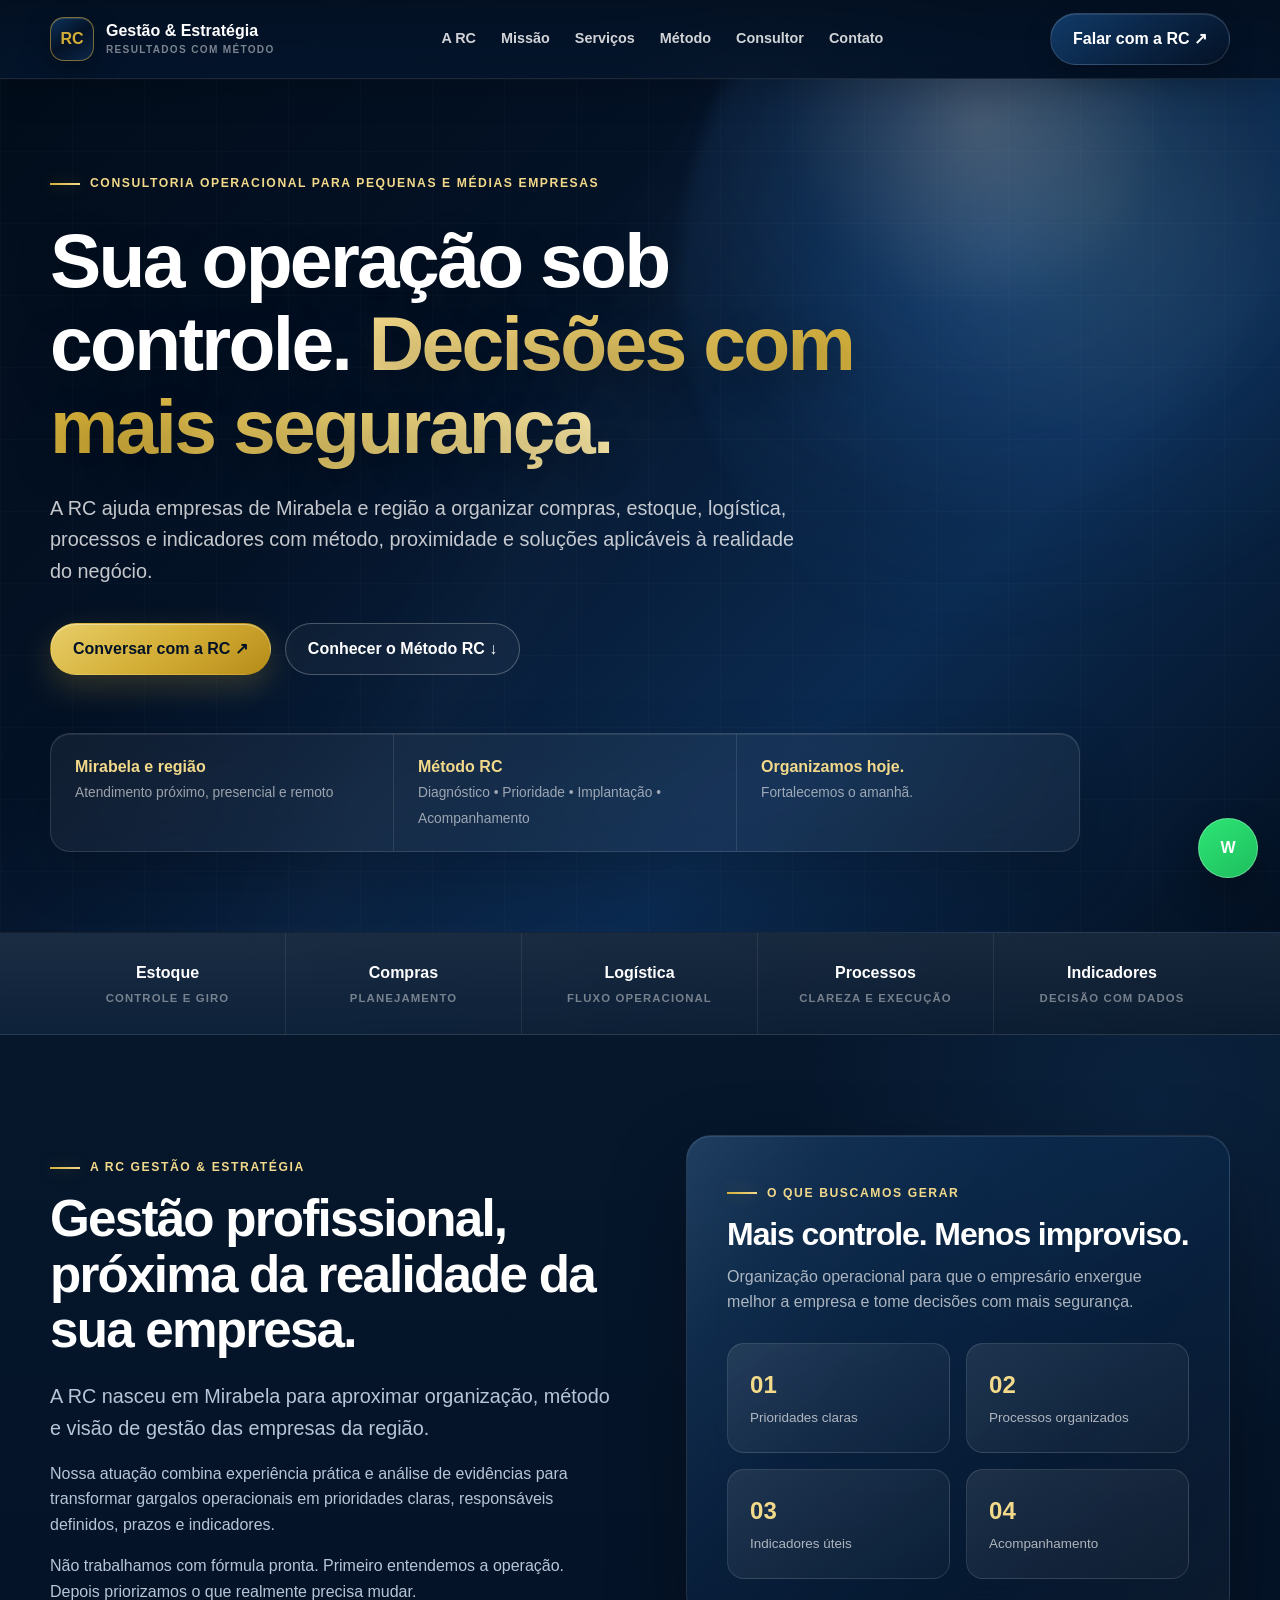
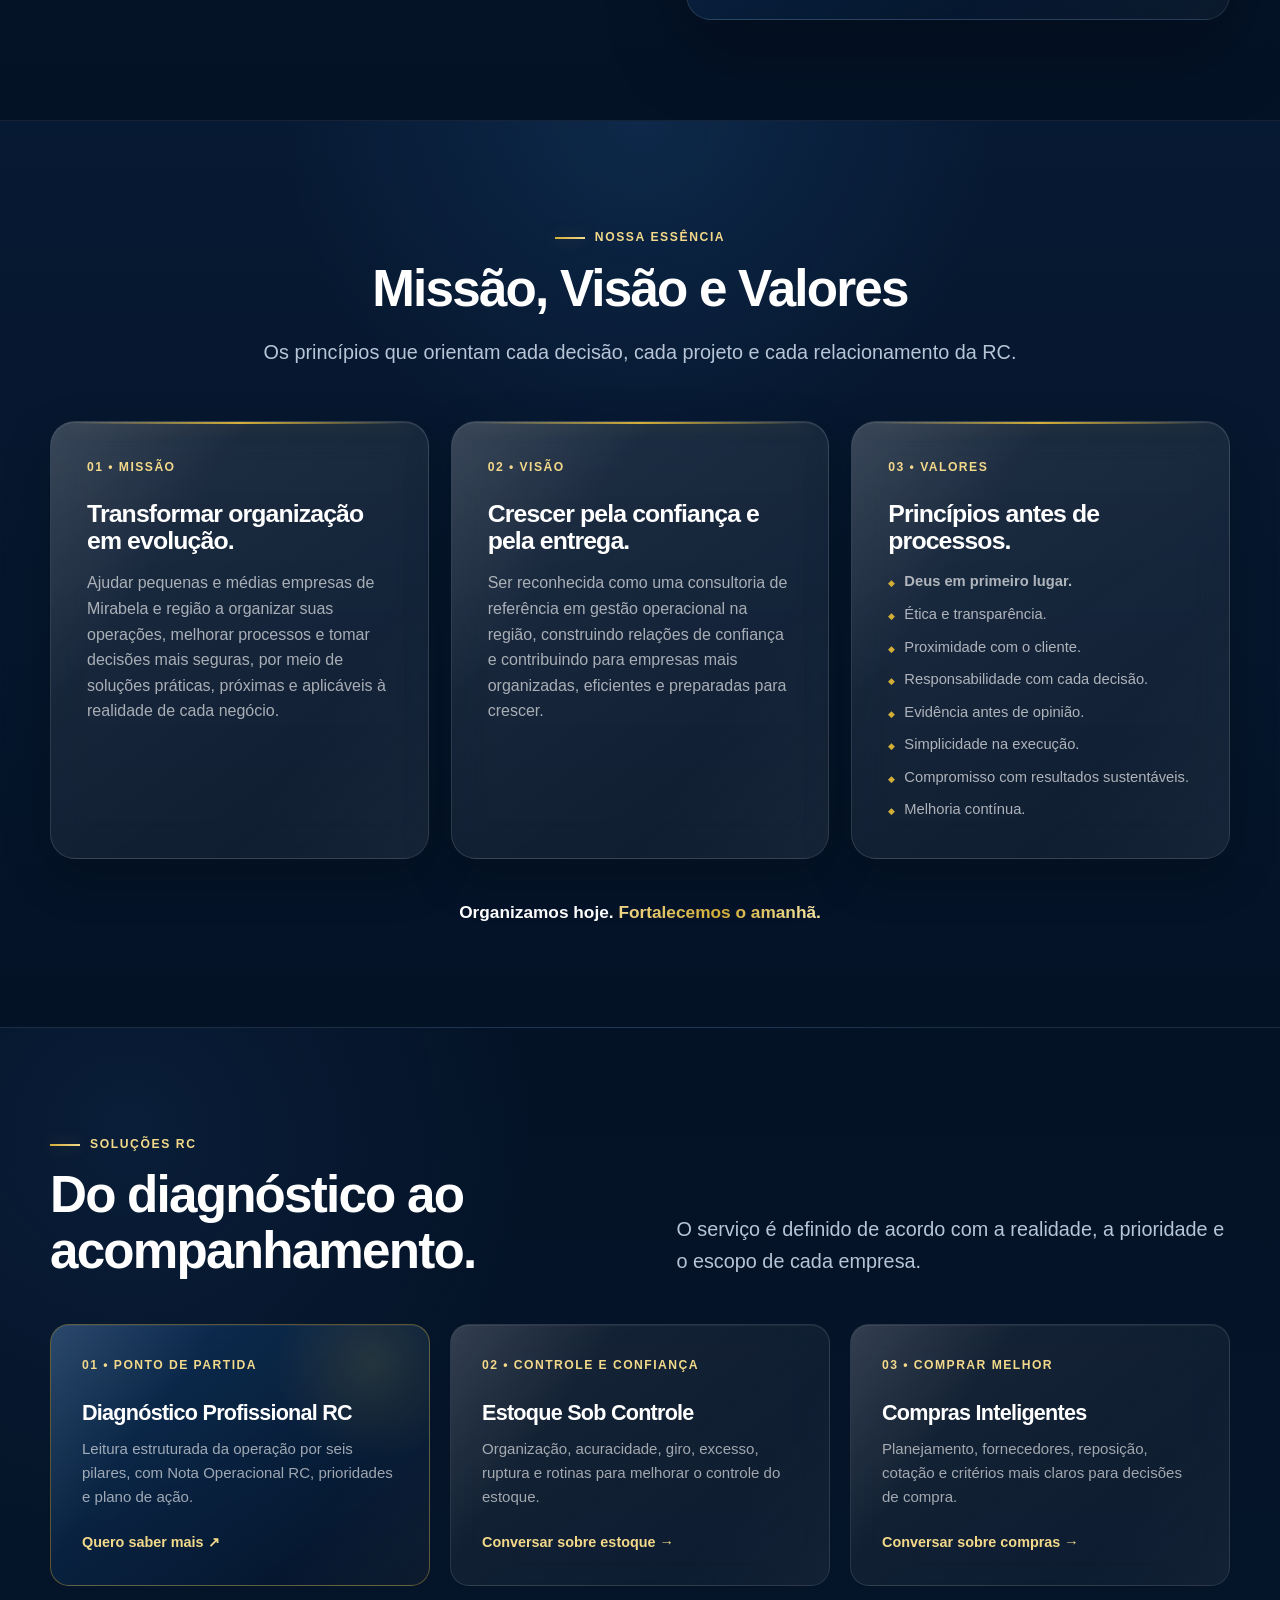
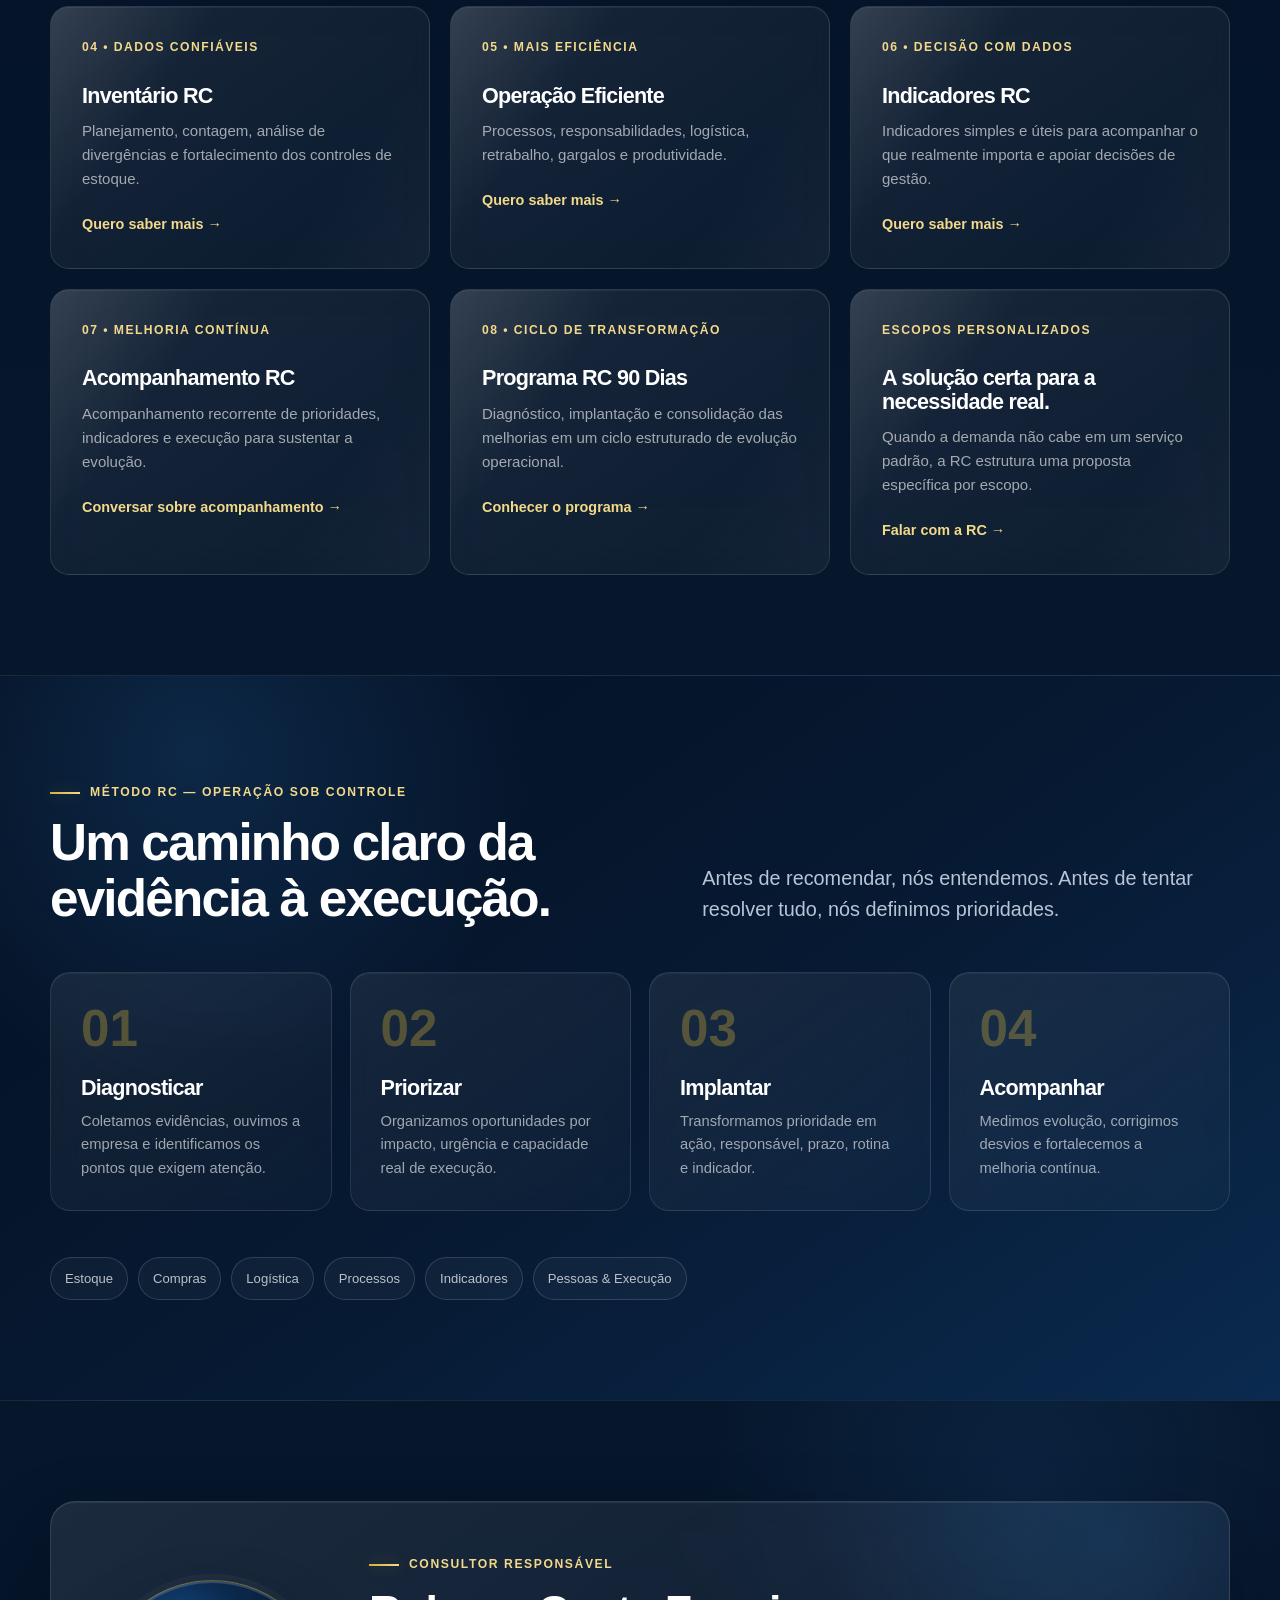
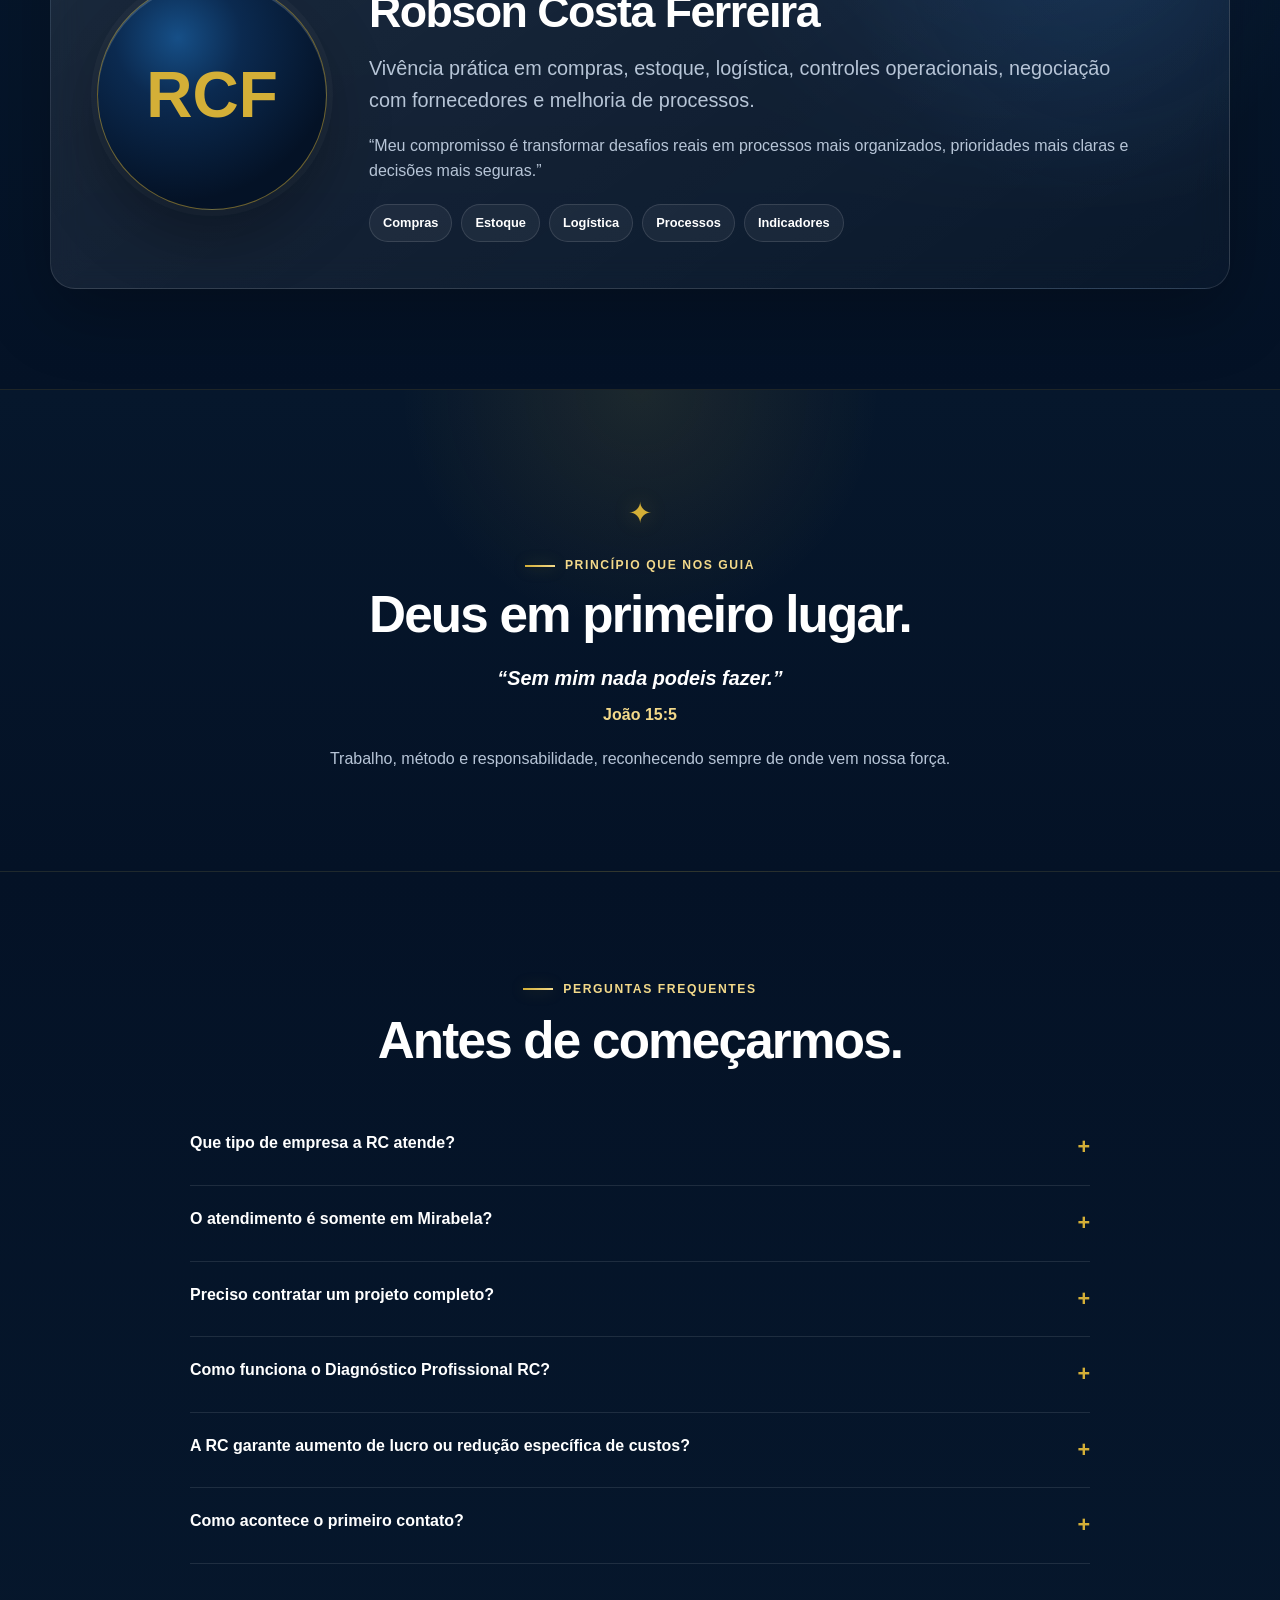
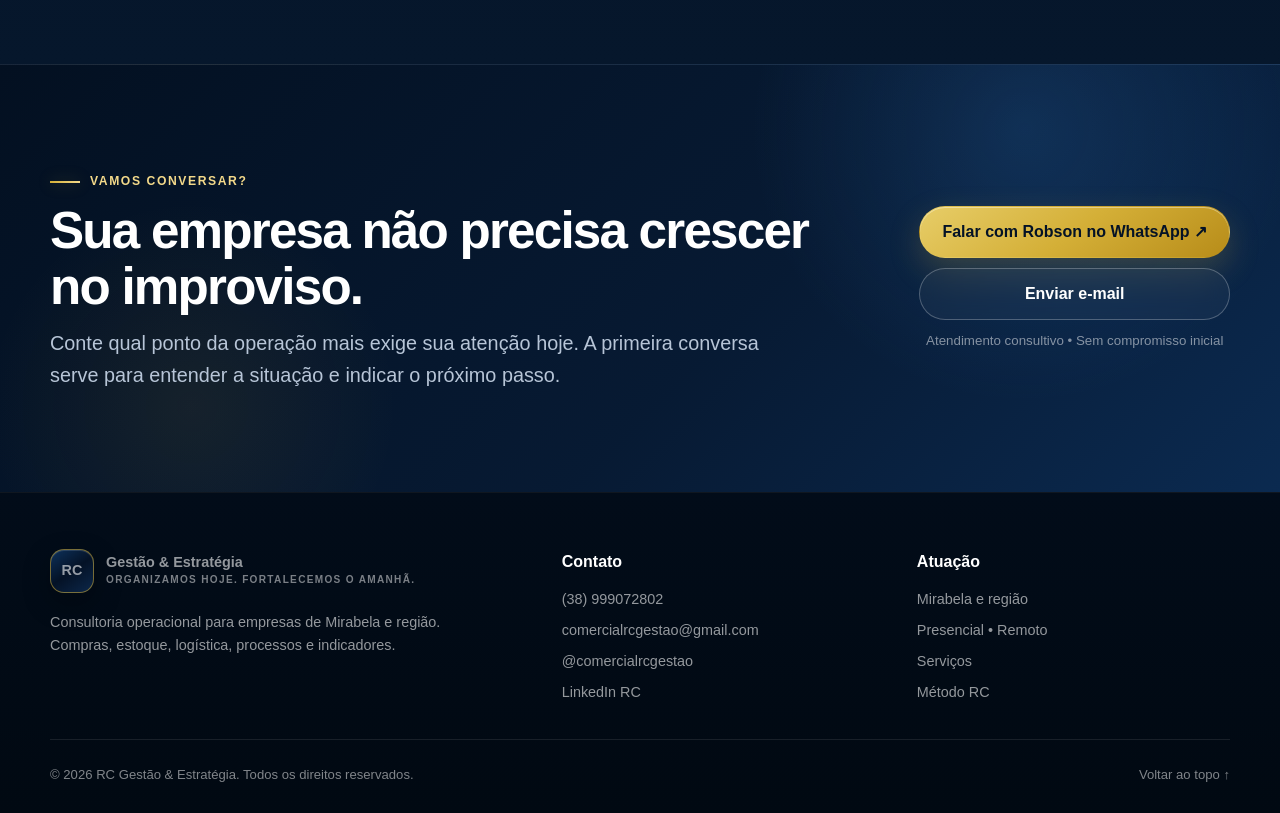
<file: index.html>
<!DOCTYPE html>
<html lang="pt-BR">
<head>
<meta charset="UTF-8">
<meta name="viewport" content="width=device-width, initial-scale=1.0">

<title>RC Gestão & Estratégia | Consultoria Operacional em Mirabela e Região</title>

<meta name="description" content="Consultoria operacional para pequenas e médias empresas de Mirabela e região. Compras, estoque, logística, processos e indicadores com método, proximidade e acompanhamento.">

<meta name="author" content="RC Gestão & Estratégia">
<meta name="theme-color" content="#041226">

<meta property="og:title" content="RC Gestão & Estratégia">
<meta property="og:description" content="Organizamos hoje. Fortalecemos o amanhã.">
<meta property="og:type" content="website">
<meta property="og:url" content="https://www.rcgestaoestrategia.com.br/">

<style>

/* =========================================================
   RC GESTÃO & ESTRATÉGIA
   TEMA PREMIUM — AZUL-MARINHO ESPELHADO
   ========================================================= */

:root{
    --navy:#041226;
    --navy2:#071A33;
    --navy3:#0B2A50;
    --navy4:#123E6E;

    --blue:#2C6FB8;

    --gold:#D4AF37;
    --goldLight:#F3D98A;

    --white:#FFFFFF;
    --muted:#B7C5D7;

    --glass:rgba(255,255,255,.07);
    --glassStrong:rgba(255,255,255,.11);
    --border:rgba(255,255,255,.12);

    --shadow:0 30px 80px rgba(0,0,0,.28);

    --radius:25px;
    --max:1180px;
}

*{
    margin:0;
    padding:0;
    box-sizing:border-box;
}

html{
    scroll-behavior:smooth;
}

body{
    font-family:Inter,Arial,Helvetica,sans-serif;
    color:white;
    line-height:1.6;
    background:
        radial-gradient(circle at 10% 5%,rgba(44,111,184,.18),transparent 27%),
        linear-gradient(180deg,#020D1B,#071A33 42%,#041226);
    overflow-x:hidden;
}

/* REFLEXO GERAL */

body::before{
    content:"";
    position:fixed;
    inset:0;
    z-index:-1;
    pointer-events:none;

    background:
        linear-gradient(
            115deg,
            transparent 5%,
            rgba(255,255,255,.02) 20%,
            rgba(255,255,255,.08) 24%,
            transparent 31%,
            transparent 65%,
            rgba(255,255,255,.035) 69%,
            transparent 75%
        );

    background-size:220% 100%;
    animation:reflexo 16s linear infinite;
}

@keyframes reflexo{
    from{background-position:-70% 0}
    to{background-position:170% 0}
}

a{
    color:inherit;
    text-decoration:none;
}

p{
    color:var(--muted);
}

.container{
    width:min(var(--max),calc(100% - 40px));
    margin:auto;
}

.section{
    padding:100px 0;
    position:relative;
}

.eyebrow{
    display:inline-flex;
    align-items:center;
    gap:10px;

    font-size:.76rem;
    font-weight:900;
    text-transform:uppercase;
    letter-spacing:.13em;

    color:var(--goldLight);
}

.eyebrow::before{
    content:"";
    width:30px;
    height:2px;

    background:linear-gradient(
        90deg,
        var(--gold),
        var(--goldLight)
    );

    box-shadow:0 0 15px rgba(212,175,55,.35);
}

h1,h2,h3{
    line-height:1.08;
    letter-spacing:-.035em;
}

h1{
    font-size:clamp(2.7rem,6vw,5.4rem);
}

h2{
    font-size:clamp(2rem,4vw,3.7rem);
}

h3{
    font-size:1.35rem;
}

.lead{
    font-size:clamp(1.05rem,1.8vw,1.24rem);
    max-width:760px;
}

.gold{
    background:
        linear-gradient(
            90deg,
            #F3D98A,
            #D4AF37,
            #F7E6A6
        );

    -webkit-background-clip:text;
    -webkit-text-fill-color:transparent;
    background-clip:text;
}


/* =========================================================
   HEADER
   ========================================================= */

header{
    position:sticky;
    top:0;
    z-index:1000;

    background:
        linear-gradient(
            180deg,
            rgba(3,16,33,.94),
            rgba(4,18,38,.80)
        );

    backdrop-filter:blur(22px) saturate(160%);

    border-bottom:1px solid rgba(255,255,255,.10);

    box-shadow:
        0 10px 35px rgba(0,0,0,.18);
}

.nav{
    height:78px;

    display:flex;
    align-items:center;
    justify-content:space-between;

    gap:25px;
}

.brand{
    display:flex;
    align-items:center;
    gap:12px;

    font-weight:900;
}

.brand-mark{
    width:44px;
    height:44px;

    display:grid;
    place-items:center;

    border-radius:14px;

    color:var(--gold);

    background:
        linear-gradient(
            145deg,
            #0D315B,
            #041226 50%,
            #0C274A
        );

    border:1px solid rgba(212,175,55,.55);

    box-shadow:
        inset 0 1px 0 rgba(255,255,255,.14),
        0 10px 28px rgba(0,0,0,.28);

    position:relative;
    overflow:hidden;
}

.brand-mark::after{
    content:"";
    position:absolute;
    inset:0;

    background:
        linear-gradient(
            120deg,
            transparent 15%,
            rgba(255,255,255,.25) 35%,
            transparent 55%
        );

    transform:translateX(-120%);
    animation:logoShine 7s ease-in-out infinite;
}

@keyframes logoShine{
    0%,65%{
        transform:translateX(-120%);
    }

    85%,100%{
        transform:translateX(120%);
    }
}

.brand-text{
    line-height:1.05;
}

.brand-text small{
    display:block;

    margin-top:5px;

    font-size:.63rem;
    letter-spacing:.13em;

    color:rgba(255,255,255,.48);
}

.nav-links{
    display:flex;
    align-items:center;

    gap:25px;

    font-size:.9rem;
    font-weight:700;

    color:rgba(255,255,255,.82);
}

.nav-links a{
    transition:.2s;
}

.nav-links a:hover{
    color:var(--goldLight);
}

.menu-btn{
    display:none;

    background:none;
    border:none;

    color:white;

    font-size:1.7rem;

    cursor:pointer;
}


/* =========================================================
   BOTÕES
   ========================================================= */

.btn{
    min-height:52px;

    padding:0 22px;

    display:inline-flex;
    align-items:center;
    justify-content:center;

    gap:10px;

    border-radius:999px;

    font-weight:800;

    border:1px solid transparent;

    position:relative;
    overflow:hidden;

    transition:.25s;
}

.btn::after{
    content:"";

    position:absolute;
    top:0;
    bottom:0;

    width:38%;
    left:-55%;

    transform:skewX(-18deg);

    background:
        linear-gradient(
            90deg,
            transparent,
            rgba(255,255,255,.28),
            transparent
        );

    transition:.6s;
}

.btn:hover::after{
    left:120%;
}

.btn-primary{
    color:var(--navy);

    background:
        linear-gradient(
            145deg,
            #E7CD68,
            #D4AF37 50%,
            #B78C19
        );

    box-shadow:
        inset 0 1px 0 rgba(255,255,255,.38),
        0 12px 32px rgba(212,175,55,.22);
}

.btn-primary:hover{
    transform:translateY(-2px);

    box-shadow:
        0 15px 38px rgba(212,175,55,.30);
}

.btn-dark{
    color:white;

    background:
        linear-gradient(
            145deg,
            rgba(18,62,110,.92),
            rgba(4,18,38,.96)
        );

    border-color:rgba(255,255,255,.14);

    box-shadow:
        inset 0 1px 0 rgba(255,255,255,.10),
        0 10px 28px rgba(0,0,0,.22);
}

.btn-dark:hover{
    color:var(--goldLight);

    border-color:rgba(212,175,55,.50);

    transform:translateY(-2px);
}

.btn-outline{
    color:white;

    border-color:rgba(255,255,255,.25);

    background:rgba(255,255,255,.04);

    backdrop-filter:blur(10px);
}

.btn-outline:hover{
    color:var(--goldLight);

    border-color:var(--gold);
}


/* =========================================================
   HERO
   ========================================================= */

.hero{
    position:relative;

    min-height:calc(100vh - 78px);

    display:flex;
    align-items:center;

    overflow:hidden;

    background:

        radial-gradient(
            circle at 78% 20%,
            rgba(44,111,184,.30),
            transparent 23%
        ),

        radial-gradient(
            circle at 86% 16%,
            rgba(212,175,55,.11),
            transparent 17%
        ),

        linear-gradient(
            135deg,
            #020D1B 0%,
            #041226 34%,
            #0B2A50 69%,
            #031021 100%
        );

    border-bottom:1px solid rgba(255,255,255,.08);
}

.hero::before{
    content:"";

    position:absolute;

    width:850px;
    height:850px;

    right:-250px;
    top:-230px;

    border-radius:50%;

    background:

        radial-gradient(
            circle at 35% 32%,
            rgba(255,255,255,.21),
            rgba(44,111,184,.15) 24%,
            transparent 65%
        );

    filter:blur(7px);

    pointer-events:none;
}

.hero::after{
    content:"";

    position:absolute;
    inset:0;

    pointer-events:none;

    opacity:.15;

    background:

        linear-gradient(
            120deg,
            transparent 0 38%,
            rgba(255,255,255,.10) 45%,
            transparent 52%
        ),

        linear-gradient(
            rgba(255,255,255,.12) 1px,
            transparent 1px
        ),

        linear-gradient(
            90deg,
            rgba(255,255,255,.12) 1px,
            transparent 1px
        );

    background-size:
        auto,
        72px 72px,
        72px 72px;
}

.hero .container{
    position:relative;

    z-index:2;

    padding:88px 0 80px;
}

.hero .eyebrow{
    margin-bottom:25px;
}

.hero h1{
    max-width:930px;

    margin-bottom:25px;

    text-shadow:
        0 14px 40px rgba(0,0,0,.30);
}

.hero p{
    color:rgba(255,255,255,.77);
}

.hero-actions{
    display:flex;
    flex-wrap:wrap;

    gap:14px;

    margin-top:35px;
}

.hero-meta{
    max-width:1030px;

    margin-top:58px;

    display:flex;

    background:rgba(255,255,255,.05);

    border:1px solid rgba(255,255,255,.12);

    border-radius:20px;

    backdrop-filter:blur(16px);

    overflow:hidden;

    box-shadow:
        inset 0 1px 0 rgba(255,255,255,.09),
        0 20px 55px rgba(0,0,0,.17);
}

.hero-meta-item{
    flex:1;

    min-width:220px;

    padding:20px 24px;

    border-right:1px solid rgba(255,255,255,.10);
}

.hero-meta-item:last-child{
    border-right:none;
}

.hero-meta strong{
    display:block;

    color:var(--goldLight);
}

.hero-meta span{
    font-size:.86rem;

    color:rgba(255,255,255,.58);
}


/* =========================================================
   FAIXA DE ESPECIALIDADES
   ========================================================= */

.band{
    background:
        linear-gradient(
            180deg,
            rgba(255,255,255,.07),
            rgba(255,255,255,.025)
        );

    border-bottom:1px solid rgba(255,255,255,.08);
}

.band-grid{
    display:grid;

    grid-template-columns:repeat(5,1fr);
}

.band-item{
    padding:27px 18px;

    text-align:center;

    font-weight:800;

    border-right:1px solid rgba(255,255,255,.08);
}

.band-item:last-child{
    border-right:none;
}

.band-item span{
    display:block;

    margin-top:4px;

    font-size:.71rem;

    text-transform:uppercase;

    letter-spacing:.1em;

    color:rgba(255,255,255,.43);
}


/* =========================================================
   A RC
   ========================================================= */

#rc{
    background:

        radial-gradient(
            circle at 90% 10%,
            rgba(44,111,184,.13),
            transparent 27%
        ),

        linear-gradient(
            180deg,
            #06172C,
            #041226
        );
}

.split{
    display:grid;

    grid-template-columns:1.02fr .98fr;

    gap:70px;

    align-items:center;
}

.copy h2{
    margin:14px 0 24px;
}

.copy p + p{
    margin-top:16px;
}

.panel{
    padding:40px;

    border-radius:var(--radius);

    background:

        linear-gradient(
            145deg,
            rgba(18,62,110,.60),
            rgba(4,18,38,.84)
        );

    border:1px solid var(--border);

    backdrop-filter:blur(18px);

    box-shadow:
        inset 0 1px 0 rgba(255,255,255,.10),
        var(--shadow);

    position:relative;

    overflow:hidden;
}

.panel::before{
    content:"";

    position:absolute;
    inset:0;

    pointer-events:none;

    background:

        linear-gradient(
            125deg,
            rgba(255,255,255,.15),
            rgba(255,255,255,.04) 18%,
            transparent 38%,
            transparent 68%,
            rgba(255,255,255,.06)
        );

    opacity:.55;
}

.panel > *{
    position:relative;
    z-index:2;
}

.panel p{
    color:rgba(255,255,255,.66);
}

.panel-grid{
    display:grid;

    grid-template-columns:1fr 1fr;

    gap:16px;

    margin-top:28px;
}

.metric{
    padding:22px;

    border-radius:17px;

    background:

        linear-gradient(
            145deg,
            rgba(255,255,255,.09),
            rgba(255,255,255,.025)
        );

    border:1px solid rgba(255,255,255,.12);
}

.metric b{
    display:block;

    font-size:1.5rem;

    color:var(--goldLight);
}

.metric span{
    color:rgba(255,255,255,.66);

    font-size:.84rem;
}


/* =========================================================
   MISSÃO VISÃO VALORES
   ========================================================= */

.mv-section{
    background:

        radial-gradient(
            circle at 50% 0%,
            rgba(44,111,184,.17),
            transparent 32%
        ),

        linear-gradient(
            180deg,
            #071A33,
            #041226
        );

    border-top:1px solid rgba(255,255,255,.07);

    border-bottom:1px solid rgba(255,255,255,.08);
}

.mv-head{
    max-width:820px;

    margin:0 auto 52px;

    text-align:center;
}

.mv-head h2{
    margin:14px auto 20px;
}

.mv-head p{
    margin:auto;
}

.mv-grid{
    display:grid;

    grid-template-columns:repeat(3,1fr);

    gap:22px;
}

.mv-card{
    padding:36px;

    min-height:100%;

    border-radius:var(--radius);

    background:

        linear-gradient(
            145deg,
            rgba(255,255,255,.10),
            rgba(255,255,255,.035)
        );

    border:1px solid rgba(255,255,255,.13);

    backdrop-filter:blur(18px);

    box-shadow:
        inset 0 1px 0 rgba(255,255,255,.09),
        0 18px 50px rgba(0,0,0,.20);

    position:relative;

    overflow:hidden;

    transition:.28s;
}

.mv-card::before{
    content:"";

    position:absolute;

    top:0;
    left:20px;
    right:20px;

    height:2px;

    background:

        linear-gradient(
            90deg,
            transparent,
            var(--gold),
            transparent
        );

    box-shadow:
        0 0 18px rgba(212,175,55,.35);
}

.mv-card::after{
    content:"";

    position:absolute;
    inset:0;

    pointer-events:none;

    background:

        linear-gradient(
            125deg,
            rgba(255,255,255,.12),
            transparent 30%,
            transparent 70%,
            rgba(255,255,255,.04)
        );
}

.mv-card:hover{
    transform:translateY(-6px);

    border-color:rgba(212,175,55,.46);

    box-shadow:
        0 28px 70px rgba(0,0,0,.28);
}

.mv-card > *{
    position:relative;
    z-index:2;
}

.mv-number{
    margin-bottom:24px;

    color:var(--goldLight);

    font-weight:900;

    font-size:.76rem;

    letter-spacing:.12em;
}

.mv-card h3{
    margin-bottom:16px;

    font-size:1.55rem;
}

.mv-card p{
    color:rgba(255,255,255,.63);
}

.values-list{
    display:flex;

    flex-direction:column;

    gap:9px;
}

.value-item{
    display:flex;

    gap:9px;

    color:rgba(255,255,255,.66);

    font-size:.92rem;
}

.value-item::before{
    content:"◆";

    margin-top:6px;

    color:var(--gold);

    font-size:.55rem;
}

.mv-phrase{
    margin-top:40px;

    text-align:center;

    font-weight:900;

    font-size:1.08rem;
}


/* =========================================================
   SERVIÇOS
   ========================================================= */

#servicos{
    background:

        radial-gradient(
            circle at 10% 8%,
            rgba(44,111,184,.12),
            transparent 25%
        ),

        linear-gradient(
            180deg,
            #041226,
            #06172C
        );
}

.section-head{
    display:flex;

    align-items:flex-end;

    justify-content:space-between;

    gap:36px;

    margin-bottom:46px;
}

.section-head h2{
    margin-top:13px;
}

.cards{
    display:grid;

    grid-template-columns:repeat(3,1fr);

    gap:20px;
}

.card{
    padding:31px;

    border-radius:19px;

    border:1px solid rgba(255,255,255,.12);

    background:

        linear-gradient(
            145deg,
            rgba(255,255,255,.08),
            rgba(255,255,255,.025)
        );

    backdrop-filter:blur(14px);

    box-shadow:
        inset 0 1px 0 rgba(255,255,255,.06);

    position:relative;

    overflow:hidden;

    transition:.28s;
}

.card::before{
    content:"";

    position:absolute;
    inset:0;

    background:

        linear-gradient(
            125deg,
            rgba(255,255,255,.12),
            transparent 30%,
            transparent 72%,
            rgba(255,255,255,.04)
        );

    pointer-events:none;
}

.card > *{
    position:relative;
    z-index:2;
}

.card:hover{
    transform:translateY(-6px);

    border-color:rgba(212,175,55,.42);

    box-shadow:
        0 28px 70px rgba(0,0,0,.22);
}

.card-num{
    margin-bottom:26px;

    font-size:.76rem;

    font-weight:900;

    letter-spacing:.12em;

    color:var(--goldLight);
}

.card h3{
    margin-bottom:12px;
}

.card p{
    color:rgba(255,255,255,.61);

    font-size:.94rem;
}

.card-link{
    display:inline-flex;

    margin-top:22px;

    font-size:.9rem;

    font-weight:800;

    color:var(--goldLight);
}

.card-link:hover{
    color:white;
}

.featured{
    background:

        radial-gradient(
            circle at 85% 15%,
            rgba(212,175,55,.14),
            transparent 25%
        ),

        linear-gradient(
            145deg,
            rgba(18,62,110,.64),
            rgba(4,18,38,.92)
        );

    border-color:rgba(212,175,55,.42);
}


/* =========================================================
   MÉTODO RC
   ========================================================= */

.method{
    background:

        radial-gradient(
            circle at 15% 10%,
            rgba(44,111,184,.23),
            transparent 27%
        ),

        linear-gradient(
            145deg,
            #031021,
            #071A33 55%,
            #0A2A4F
        );

    border-top:1px solid rgba(255,255,255,.07);

    border-bottom:1px solid rgba(255,255,255,.07);
}

.steps{
    display:grid;

    grid-template-columns:repeat(4,1fr);

    gap:18px;
}

.step{
    padding:30px;

    border-radius:20px;

    border:1px solid rgba(255,255,255,.10);

    background:

        linear-gradient(
            145deg,
            rgba(255,255,255,.07),
            rgba(255,255,255,.02)
        );

    backdrop-filter:blur(12px);

    box-shadow:
        inset 0 1px 0 rgba(255,255,255,.05);
}

.step .n{
    margin-bottom:22px;

    font-size:3.2rem;

    line-height:1;

    font-weight:900;

    color:rgba(212,175,55,.34);
}

.step h3{
    margin-bottom:10px;
}

.step p{
    color:rgba(255,255,255,.60);

    font-size:.92rem;
}

.pillars{
    display:flex;

    flex-wrap:wrap;

    gap:10px;

    margin-top:46px;
}

.pill{
    padding:10px 14px;

    border-radius:999px;

    border:1px solid rgba(255,255,255,.14);

    background:rgba(255,255,255,.035);

    color:rgba(255,255,255,.72);

    font-size:.82rem;
}


/* =========================================================
   CONSULTOR
   ========================================================= */

#consultor{
    background:

        radial-gradient(
            circle at 80% 15%,
            rgba(44,111,184,.14),
            transparent 28%
        ),

        linear-gradient(
            180deg,
            #06172C,
            #041226
        );
}

.consultant-card{
    display:grid;

    grid-template-columns:230px 1fr;

    align-items:center;

    gap:42px;

    padding:46px;

    border-radius:var(--radius);

    border:1px solid rgba(255,255,255,.12);

    background:

        radial-gradient(
            circle at 90% 10%,
            rgba(44,111,184,.16),
            transparent 24%
        ),

        linear-gradient(
            145deg,
            rgba(255,255,255,.09),
            rgba(255,255,255,.025)
        );

    backdrop-filter:blur(16px);

    box-shadow:
        inset 0 1px 0 rgba(255,255,255,.08),
        0 24px 68px rgba(0,0,0,.25);
}

.initials{
    aspect-ratio:1;

    display:grid;

    place-items:center;

    border-radius:50%;

    font-size:4rem;

    font-weight:900;

    color:var(--gold);

    background:

        radial-gradient(
            circle at 35% 25%,
            #164F87,
            #0B2A50 28%,
            #041226 72%
        );

    border:1px solid rgba(212,175,55,.50);

    box-shadow:
        inset 0 2px 0 rgba(255,255,255,.16),
        0 28px 65px rgba(0,0,0,.30),
        0 0 0 6px rgba(255,255,255,.035);
}

.consultant-card h2{
    margin:12px 0 18px;

    font-size:clamp(1.9rem,3.5vw,3rem);
}

.chips{
    display:flex;

    flex-wrap:wrap;

    gap:9px;

    margin-top:20px;
}

.chip{
    padding:8px 13px;

    border-radius:999px;

    border:1px solid rgba(255,255,255,.12);

    background:rgba(255,255,255,.05);

    font-size:.8rem;

    font-weight:700;
}


/* =========================================================
   FÉ
   ========================================================= */

.faith{
    background:

        radial-gradient(
            circle at 50% 0%,
            rgba(212,175,55,.11),
            transparent 30%
        ),

        linear-gradient(
            180deg,
            #06172C,
            #041226
        );

    border-top:1px solid rgba(212,175,55,.12);

    border-bottom:1px solid rgba(212,175,55,.12);
}

.faith-box{
    max-width:870px;

    margin:auto;

    text-align:center;
}

.cross{
    margin-bottom:12px;

    color:var(--gold);

    font-size:1.8rem;

    text-shadow:
        0 0 22px rgba(212,175,55,.30);
}

.faith-box h2{
    margin:12px auto 20px;
}

.verse{
    color:white;

    font-size:1.24rem;

    font-weight:750;

    font-style:italic;
}

.verse-ref{
    margin-top:8px;

    color:var(--goldLight);

    font-weight:900;
}


/* =========================================================
   FAQ
   ========================================================= */

#faq{
    background:

        linear-gradient(
            180deg,
            #041226,
            #06172C
        );
}

.faq{
    max-width:900px;

    margin:42px auto 0;
}

details{
    padding:20px 0;

    border-bottom:1px solid rgba(255,255,255,.10);
}

summary{
    display:flex;

    justify-content:space-between;

    gap:20px;

    color:white;

    font-weight:800;

    cursor:pointer;

    list-style:none;
}

summary::-webkit-details-marker{
    display:none;
}

summary::after{
    content:"+";

    color:var(--gold);

    font-size:1.35rem;
}

details[open] summary::after{
    content:"−";
}

details p{
    max-width:780px;

    padding-top:14px;

    color:rgba(255,255,255,.60);
}


/* =========================================================
   CONTATO
   ========================================================= */

.cta{
    background:

        radial-gradient(
            circle at 80% 15%,
            rgba(44,111,184,.24),
            transparent 25%
        ),

        radial-gradient(
            circle at 15% 80%,
            rgba(212,175,55,.08),
            transparent 18%
        ),

        linear-gradient(
            135deg,
            #031021,
            #071A33 58%,
            #0B2A50
        );

    border-top:1px solid rgba(255,255,255,.08);
}

.cta-box{
    display:grid;

    grid-template-columns:1fr auto;

    align-items:center;

    gap:40px;
}

.cta h2{
    margin:12px 0 14px;
}

.cta-actions{
    min-width:270px;

    display:flex;

    flex-direction:column;

    gap:10px;
}


/* =========================================================
   FOOTER
   ========================================================= */

footer{
    padding:56px 0 28px;

    background:

        linear-gradient(
            180deg,
            #020C19,
            #010912
        );

    border-top:1px solid rgba(255,255,255,.06);
}

.footer-grid{
    display:grid;

    grid-template-columns:1.5fr 1fr 1fr;

    gap:42px;

    padding-bottom:35px;
}

.footer-grid h4{
    margin-bottom:14px;
}

.footer-grid p,
.footer-grid a,
.footer-grid span{
    color:rgba(255,255,255,.58);

    font-size:.9rem;
}

.footer-grid a:hover{
    color:var(--goldLight);
}

.footer-links{
    display:flex;

    flex-direction:column;

    gap:8px;
}

.footer-bottom{
    padding-top:24px;

    border-top:1px solid rgba(255,255,255,.09);

    display:flex;

    justify-content:space-between;

    gap:20px;

    color:rgba(255,255,255,.50);

    font-size:.82rem;
}


/* =========================================================
   WHATSAPP
   ========================================================= */

.whatsapp-float{
    position:fixed;

    right:22px;
    bottom:22px;

    z-index:999;

    width:60px;
    height:60px;

    display:grid;

    place-items:center;

    border-radius:50%;

    background:

        linear-gradient(
            145deg,
            #2DE576,
            #1EBE5D
        );

    color:white;

    font-weight:900;

    border:1px solid rgba(255,255,255,.28);

    box-shadow:
        0 18px 38px rgba(0,0,0,.28);

    transition:.25s;
}

.whatsapp-float:hover{
    transform:translateY(-4px) scale(1.04);
}


/* =========================================================
   RESPONSIVO
   ========================================================= */

@media(max-width:920px){

    .nav-links{
        display:none;

        position:absolute;

        top:78px;
        left:14px;
        right:14px;

        padding:22px;

        flex-direction:column;

        align-items:flex-start;

        border-radius:18px;

        background:

            linear-gradient(
                145deg,
                rgba(7,26,51,.98),
                rgba(4,18,38,.98)
            );

        border:1px solid rgba(255,255,255,.12);

        backdrop-filter:blur(20px);

        box-shadow:var(--shadow);
    }

    .nav-links.open{
        display:flex;
    }

    .menu-btn{
        display:block;
    }

    .split,
    .consultant-card,
    .cta-box{
        grid-template-columns:1fr;
    }

    .cards{
        grid-template-columns:1fr 1fr;
    }

    .mv-grid{
        grid-template-columns:1fr;
    }

    .steps{
        grid-template-columns:1fr 1fr;
    }

    .band-grid{
        grid-template-columns:repeat(2,1fr);
    }

    .footer-grid{
        grid-template-columns:1fr 1fr;
    }

    .initials{
        width:190px;
    }
}

@media(max-width:620px){

    .container{
        width:calc(100% - 28px);
    }

    .section{
        padding:74px 0;
    }

    header .btn-dark{
        display:none;
    }

    .hero{
        min-height:auto;
    }

    .hero .container{
        padding:72px 0 62px;
    }

    .hero-meta{
        display:block;
    }

    .hero-meta-item{
        border-right:none;

        border-bottom:1px solid rgba(255,255,255,.10);
    }

    .hero-meta-item:last-child{
        border-bottom:none;
    }

    .cards,
    .steps,
    .panel-grid,
    .footer-grid{
        grid-template-columns:1fr;
    }

    .section-head{
        display:block;
    }

    .section-head .lead{
        margin-top:16px;
    }

    .band-grid{
        grid-template-columns:1fr;
    }

    .consultant-card{
        padding:28px;
    }

    .cta-actions{
        min-width:0;
    }

    .footer-bottom{
        flex-direction:column;
    }
}

</style>
</head>


<body>


<!-- =======================================================
     MENU
     ======================================================= -->

<header>

<div class="container nav">

<a class="brand" href="#inicio">

<span class="brand-mark">RC</span>

<span class="brand-text">

Gestão & Estratégia

<small>RESULTADOS COM MÉTODO</small>

</span>

</a>


<nav class="nav-links" id="navLinks">

<a href="#rc">A RC</a>

<a href="#missao">Missão</a>

<a href="#servicos">Serviços</a>

<a href="#metodo">Método</a>

<a href="#consultor">Consultor</a>

<a href="#contato">Contato</a>

</nav>


<a
class="btn btn-dark"
href="https://wa.me/5538997072802?text=Ol%C3%A1%2C%20vim%20pelo%20site%20da%20RC%20Gest%C3%A3o%20%26%20Estrat%C3%A9gia%20e%20gostaria%20de%20conversar%20sobre%20minha%20empresa."
target="_blank"
rel="noopener noreferrer"
>

Falar com a RC ↗

</a>


<button
class="menu-btn"
id="menuBtn"
aria-label="Abrir menu"
>

☰

</button>

</div>

</header>



<main>


<!-- =======================================================
     HERO
     ======================================================= -->

<section class="hero" id="inicio">

<div class="container">


<span class="eyebrow">

Consultoria operacional para pequenas e médias empresas

</span>


<h1>

Sua operação sob controle.

<span class="gold">

Decisões com mais segurança.

</span>

</h1>


<p class="lead">

A RC ajuda empresas de Mirabela e região a organizar
compras, estoque, logística, processos e indicadores
com método, proximidade e soluções aplicáveis
à realidade do negócio.

</p>


<div class="hero-actions">


<a
class="btn btn-primary"
href="https://wa.me/5538999072802?text=Ol%C3%A1%2C%20gostaria%20de%20entender%20como%20a%20RC%20pode%20ajudar%20minha%20empresa."
target="_blank"
rel="noopener noreferrer"
>

Conversar com a RC ↗

</a>


<a
class="btn btn-outline"
href="#metodo"
>

Conhecer o Método RC ↓

</a>


</div>



<div class="hero-meta">


<div class="hero-meta-item">

<strong>Mirabela e região</strong>

<span>

Atendimento próximo, presencial e remoto

</span>

</div>



<div class="hero-meta-item">

<strong>Método RC</strong>

<span>

Diagnóstico • Prioridade • Implantação • Acompanhamento

</span>

</div>



<div class="hero-meta-item">

<strong>Organizamos hoje.</strong>

<span>

Fortalecemos o amanhã.

</span>

</div>


</div>


</div>

</section>



<!-- =======================================================
     ÁREAS
     ======================================================= -->

<section class="band">

<div class="container band-grid">


<div class="band-item">

Estoque

<span>Controle e giro</span>

</div>


<div class="band-item">

Compras

<span>Planejamento</span>

</div>


<div class="band-item">

Logística

<span>Fluxo operacional</span>

</div>


<div class="band-item">

Processos

<span>Clareza e execução</span>

</div>


<div class="band-item">

Indicadores

<span>Decisão com dados</span>

</div>


</div>

</section>



<!-- =======================================================
     A RC
     ======================================================= -->

<section class="section" id="rc">

<div class="container split">


<div class="copy">


<span class="eyebrow">

A RC Gestão & Estratégia

</span>


<h2>

Gestão profissional, próxima da realidade da sua empresa.

</h2>


<p class="lead">

A RC nasceu em Mirabela para aproximar organização,
método e visão de gestão das empresas da região.

</p>


<p>

Nossa atuação combina experiência prática
e análise de evidências para transformar gargalos operacionais
em prioridades claras, responsáveis definidos,
prazos e indicadores.

</p>


<p>

Não trabalhamos com fórmula pronta.

Primeiro entendemos a operação.

Depois priorizamos o que realmente precisa mudar.

</p>


</div>



<div class="panel">


<span class="eyebrow">

O que buscamos gerar

</span>


<h3 style="font-size:2rem;margin-top:14px">

Mais controle. Menos improviso.

</h3>


<p style="margin-top:12px">

Organização operacional para que o empresário
enxergue melhor a empresa e tome decisões
com mais segurança.

</p>



<div class="panel-grid">


<div class="metric">

<b>01</b>

<span>Prioridades claras</span>

</div>


<div class="metric">

<b>02</b>

<span>Processos organizados</span>

</div>


<div class="metric">

<b>03</b>

<span>Indicadores úteis</span>

</div>


<div class="metric">

<b>04</b>

<span>Acompanhamento</span>

</div>


</div>


</div>


</div>

</section>



<!-- =======================================================
     MISSÃO VISÃO E VALORES
     ======================================================= -->

<section class="section mv-section" id="missao">


<div class="container">


<div class="mv-head">


<span class="eyebrow">

Nossa essência

</span>


<h2>

Missão, Visão e Valores

</h2>


<p class="lead">

Os princípios que orientam cada decisão,
cada projeto e cada relacionamento da RC.

</p>


</div>



<div class="mv-grid">



<article class="mv-card">


<div class="mv-number">

01 • MISSÃO

</div>


<h3>

Transformar organização em evolução.

</h3>


<p>

Ajudar pequenas e médias empresas de Mirabela e região
a organizar suas operações, melhorar processos
e tomar decisões mais seguras,
por meio de soluções práticas,
próximas e aplicáveis à realidade de cada negócio.

</p>


</article>



<article class="mv-card">


<div class="mv-number">

02 • VISÃO

</div>


<h3>

Crescer pela confiança e pela entrega.

</h3>


<p>

Ser reconhecida como uma consultoria de referência
em gestão operacional na região,
construindo relações de confiança
e contribuindo para empresas mais organizadas,
eficientes e preparadas para crescer.

</p>


</article>



<article class="mv-card">


<div class="mv-number">

03 • VALORES

</div>


<h3>

Princípios antes de processos.

</h3>


<div class="values-list">


<div class="value-item">

<strong>

Deus em primeiro lugar.

</strong>

</div>


<div class="value-item">

Ética e transparência.

</div>


<div class="value-item">

Proximidade com o cliente.

</div>


<div class="value-item">

Responsabilidade com cada decisão.

</div>


<div class="value-item">

Evidência antes de opinião.

</div>


<div class="value-item">

Simplicidade na execução.

</div>


<div class="value-item">

Compromisso com resultados sustentáveis.

</div>


<div class="value-item">

Melhoria contínua.

</div>


</div>


</article>


</div>



<div class="mv-phrase">

Organizamos hoje.

<span class="gold">

Fortalecemos o amanhã.

</span>

</div>


</div>

</section>



<!-- =======================================================
     SERVIÇOS
     ======================================================= -->

<section class="section" id="servicos">


<div class="container">


<div class="section-head">


<div>


<span class="eyebrow">

Soluções RC

</span>


<h2>

Do diagnóstico ao acompanhamento.

</h2>


</div>


<p class="lead">

O serviço é definido de acordo
com a realidade,
a prioridade
e o escopo de cada empresa.

</p>


</div>



<div class="cards">



<article class="card featured">


<div class="card-num">

01 • PONTO DE PARTIDA

</div>


<h3>

Diagnóstico Profissional RC

</h3>


<p>

Leitura estruturada da operação por seis pilares,
com Nota Operacional RC,
prioridades e plano de ação.

</p>


<a
class="card-link"
href="https://wa.me/5538999072802?text=Quero%20saber%20mais%20sobre%20o%20Diagn%C3%B3stico%20Profissional%20RC."
target="_blank"
rel="noopener noreferrer"
>

Quero saber mais ↗

</a>


</article>



<article class="card">


<div class="card-num">

02 • CONTROLE E CONFIANÇA

</div>


<h3>

Estoque Sob Controle

</h3>


<p>

Organização, acuracidade,
giro, excesso, ruptura
e rotinas para melhorar
o controle do estoque.

</p>


<a class="card-link" href="#contato">

Conversar sobre estoque →

</a>


</article>



<article class="card">


<div class="card-num">

03 • COMPRAR MELHOR

</div>


<h3>

Compras Inteligentes

</h3>


<p>

Planejamento, fornecedores,
reposição, cotação
e critérios mais claros
para decisões de compra.

</p>


<a class="card-link" href="#contato">

Conversar sobre compras →

</a>


</article>



<article class="card">


<div class="card-num">

04 • DADOS CONFIÁVEIS

</div>


<h3>

Inventário RC

</h3>


<p>

Planejamento,
contagem,
análise de divergências
e fortalecimento dos controles de estoque.

</p>


<a class="card-link" href="#contato">

Quero saber mais →

</a>


</article>



<article class="card">


<div class="card-num">

05 • MAIS EFICIÊNCIA

</div>


<h3>

Operação Eficiente

</h3>


<p>

Processos,
responsabilidades,
logística,
retrabalho,
gargalos e produtividade.

</p>


<a class="card-link" href="#contato">

Quero saber mais →

</a>


</article>



<article class="card">


<div class="card-num">

06 • DECISÃO COM DADOS

</div>


<h3>

Indicadores RC

</h3>


<p>

Indicadores simples e úteis
para acompanhar o que realmente importa
e apoiar decisões de gestão.

</p>


<a class="card-link" href="#contato">

Quero saber mais →

</a>


</article>



<article class="card">


<div class="card-num">

07 • MELHORIA CONTÍNUA

</div>


<h3>

Acompanhamento RC

</h3>


<p>

Acompanhamento recorrente
de prioridades,
indicadores e execução
para sustentar a evolução.

</p>


<a class="card-link" href="#contato">

Conversar sobre acompanhamento →

</a>


</article>



<article class="card">


<div class="card-num">

08 • CICLO DE TRANSFORMAÇÃO

</div>


<h3>

Programa RC 90 Dias

</h3>


<p>

Diagnóstico,
implantação
e consolidação das melhorias
em um ciclo estruturado
de evolução operacional.

</p>


<a class="card-link" href="#contato">

Conhecer o programa →

</a>


</article>



<article class="card">


<div class="card-num">

ESCOPOS PERSONALIZADOS

</div>


<h3>

A solução certa para a necessidade real.

</h3>


<p>

Quando a demanda não cabe
em um serviço padrão,
a RC estrutura uma proposta específica
por escopo.

</p>


<a class="card-link" href="#contato">

Falar com a RC →

</a>


</article>


</div>


</div>

</section>



<!-- =======================================================
     MÉTODO RC
     ======================================================= -->

<section class="section method" id="metodo">


<div class="container">


<div class="section-head">


<div>


<span class="eyebrow">

Método RC — Operação Sob Controle

</span>


<h2>

Um caminho claro da evidência à execução.

</h2>


</div>


<p class="lead">

Antes de recomendar,
nós entendemos.

Antes de tentar resolver tudo,
nós definimos prioridades.

</p>


</div>



<div class="steps">



<div class="step">


<div class="n">

01

</div>


<h3>

Diagnosticar

</h3>


<p>

Coletamos evidências,
ouvimos a empresa
e identificamos os pontos
que exigem atenção.

</p>


</div>



<div class="step">


<div class="n">

02

</div>


<h3>

Priorizar

</h3>


<p>

Organizamos oportunidades
por impacto,
urgência
e capacidade real de execução.

</p>


</div>



<div class="step">


<div class="n">

03

</div>


<h3>

Implantar

</h3>


<p>

Transformamos prioridade
em ação,
responsável,
prazo,
rotina
e indicador.

</p>


</div>



<div class="step">


<div class="n">

04

</div>


<h3>

Acompanhar

</h3>


<p>

Medimos evolução,
corrigimos desvios
e fortalecemos
a melhoria contínua.

</p>


</div>


</div>



<div class="pillars">


<span class="pill">

Estoque

</span>


<span class="pill">

Compras

</span>


<span class="pill">

Logística

</span>


<span class="pill">

Processos

</span>


<span class="pill">

Indicadores

</span>


<span class="pill">

Pessoas & Execução

</span>


</div>


</div>

</section>



<!-- =======================================================
     CONSULTOR
     ======================================================= -->

<section class="section" id="consultor">


<div class="container">


<div class="consultant-card">


<div class="initials">

RCF

</div>



<div>


<span class="eyebrow">

Consultor responsável

</span>


<h2>

Robson Costa Ferreira

</h2>


<p class="lead">

Vivência prática em compras,
estoque,
logística,
controles operacionais,
negociação com fornecedores
e melhoria de processos.

</p>


<p style="margin-top:16px">

“Meu compromisso é transformar desafios reais
em processos mais organizados,
prioridades mais claras
e decisões mais seguras.”

</p>


<div class="chips">


<span class="chip">

Compras

</span>


<span class="chip">

Estoque

</span>


<span class="chip">

Logística

</span>


<span class="chip">

Processos

</span>


<span class="chip">

Indicadores

</span>


</div>


</div>


</div>


</div>

</section>



<!-- =======================================================
     FÉ
     ======================================================= -->

<section class="section faith">


<div class="container faith-box">


<div class="cross">

✦

</div>


<span class="eyebrow">

Princípio que nos guia

</span>


<h2>

Deus em primeiro lugar.

</h2>


<p class="verse">

“Sem mim nada podeis fazer.”

</p>


<p class="verse-ref">

João 15:5

</p>


<p style="margin-top:18px">

Trabalho,
método
e responsabilidade,
reconhecendo sempre
de onde vem nossa força.

</p>


</div>

</section>



<!-- =======================================================
     FAQ
     ======================================================= -->

<section class="section" id="faq">


<div class="container">


<div style="text-align:center">


<span class="eyebrow">

Perguntas frequentes

</span>


<h2 style="margin:14px auto 0">

Antes de começarmos.

</h2>


</div>



<div class="faq">



<details>


<summary>

Que tipo de empresa a RC atende?

</summary>


<p>

Pequenos e médios negócios
que precisam organizar
estoque,
compras,
logística,
processos,
indicadores
e execução operacional.

</p>


</details>



<details>


<summary>

O atendimento é somente em Mirabela?

</summary>


<p>

A prioridade é Mirabela e região,
com proximidade e presença local.

Dependendo da necessidade,
parte do acompanhamento
também pode ser realizada remotamente.

</p>


</details>



<details>


<summary>

Preciso contratar um projeto completo?

</summary>


<p>

Não.

A solução é definida
de acordo com a necessidade real da empresa.

O primeiro passo pode ser apenas uma conversa
ou o Diagnóstico Profissional RC.

</p>


</details>



<details>


<summary>

Como funciona o Diagnóstico Profissional RC?

</summary>


<p>

A RC avalia a operação por seis pilares,
registra evidências,
gera uma leitura estruturada da situação
e apresenta prioridades
e plano de ação.

A implantação das melhorias
é definida em escopo específico
quando necessária.

</p>


</details>



<details>


<summary>

A RC garante aumento de lucro ou redução específica de custos?

</summary>


<p>

Não trabalhamos
com promessas de resultado garantido.

Nosso compromisso é aplicar
método,
análise,
organização
e acompanhamento
para apoiar decisões
e melhorias operacionais.

</p>


</details>



<details>


<summary>

Como acontece o primeiro contato?

</summary>


<p>

Começamos com uma conversa breve
para entender o momento da empresa,
a principal dificuldade
e qual próximo passo faz sentido.

</p>


</details>


</div>


</div>

</section>



<!-- =======================================================
     CONTATO
     ======================================================= -->

<section class="section cta" id="contato">


<div class="container cta-box">


<div>


<span class="eyebrow">

Vamos conversar?

</span>


<h2>

Sua empresa não precisa crescer no improviso.

</h2>


<p class="lead">

Conte qual ponto da operação
mais exige sua atenção hoje.

A primeira conversa serve
para entender a situação
e indicar o próximo passo.

</p>


</div>



<div class="cta-actions">


<a
class="btn btn-primary"
href="https://wa.me/5538999072802?text=Ol%C3%A1%2C%20vim%20pelo%20site%20da%20RC%20e%20gostaria%20de%20conversar%20sobre%20minha%20empresa."
target="_blank"
rel="noopener noreferrer"
>

Falar com Robson no WhatsApp ↗

</a>


<a
class="btn btn-outline"
href="mailto:comercialrcgestao@gmail.com"
>

Enviar e-mail

</a>


<small
style="
color:rgba(255,255,255,.50);
text-align:center
"
>

Atendimento consultivo • Sem compromisso inicial

</small>


</div>


</div>

</section>


</main>



<!-- =======================================================
     RODAPÉ
     ======================================================= -->

<footer>


<div class="container">


<div class="footer-grid">


<div>


<a
class="brand"
href="#inicio"
>


<span class="brand-mark">

RC

</span>


<span class="brand-text">

Gestão & Estratégia

<small>

ORGANIZAMOS HOJE. FORTALECEMOS O AMANHÃ.

</small>

</span>


</a>


<p style="margin-top:18px;max-width:410px">

Consultoria operacional
para empresas de Mirabela e região.

Compras,
estoque,
logística,
processos
e indicadores.

</p>


</div>



<div>


<h4>

Contato

</h4>


<div class="footer-links">


<a href="tel:+5511999072802">

(38) 999072802

</a>


<a href="mailto:comercialrcgestao@gmail.com">

comercialrcgestao@gmail.com

</a>


<a
href="https://www.instagram.com/comercialrcgestao/"
target="_blank"
rel="noopener noreferrer"
>

@comercialrcgestao

</a>


<a
href="https://www.linkedin.com/company/140043964"
target="_blank"
rel="noopener noreferrer"
>

LinkedIn RC

</a>


</div>


</div>



<div>


<h4>

Atuação

</h4>


<div class="footer-links">


<span>

Mirabela e região

</span>


<span>

Presencial • Remoto

</span>


<a href="#servicos">

Serviços

</a>


<a href="#metodo">

Método RC

</a>


</div>


</div>


</div>



<div class="footer-bottom">


<span>

© <span id="ano"></span>
RC Gestão & Estratégia.
Todos os direitos reservados.

</span>


<a href="#inicio">

Voltar ao topo ↑

</a>


</div>


</div>


</footer>



<!-- BOTÃO WHATSAPP -->

<a
class="whatsapp-float"
href="https://wa.me/5538999072802?text=Ol%C3%A1%2C%20vim%20pelo%20site%20da%20RC%20Gest%C3%A3o%20%26%20Estrat%C3%A9gia."
target="_blank"
rel="noopener noreferrer"
aria-label="Falar com a RC pelo WhatsApp"
>

W

</a>



<script>

/* ANO AUTOMÁTICO */

document.getElementById("ano").textContent =
new Date().getFullYear();


/* MENU CELULAR */

const menuBtn =
document.getElementById("menuBtn");

const navLinks =
document.getElementById("navLinks");


menuBtn.addEventListener("click",()=>{

navLinks.classList.toggle("open");

});


navLinks
.querySelectorAll("a")
.forEach(link=>{

link.addEventListener("click",()=>{

navLinks.classList.remove("open");

});

});

</script>


</body>
</html>
</file>
